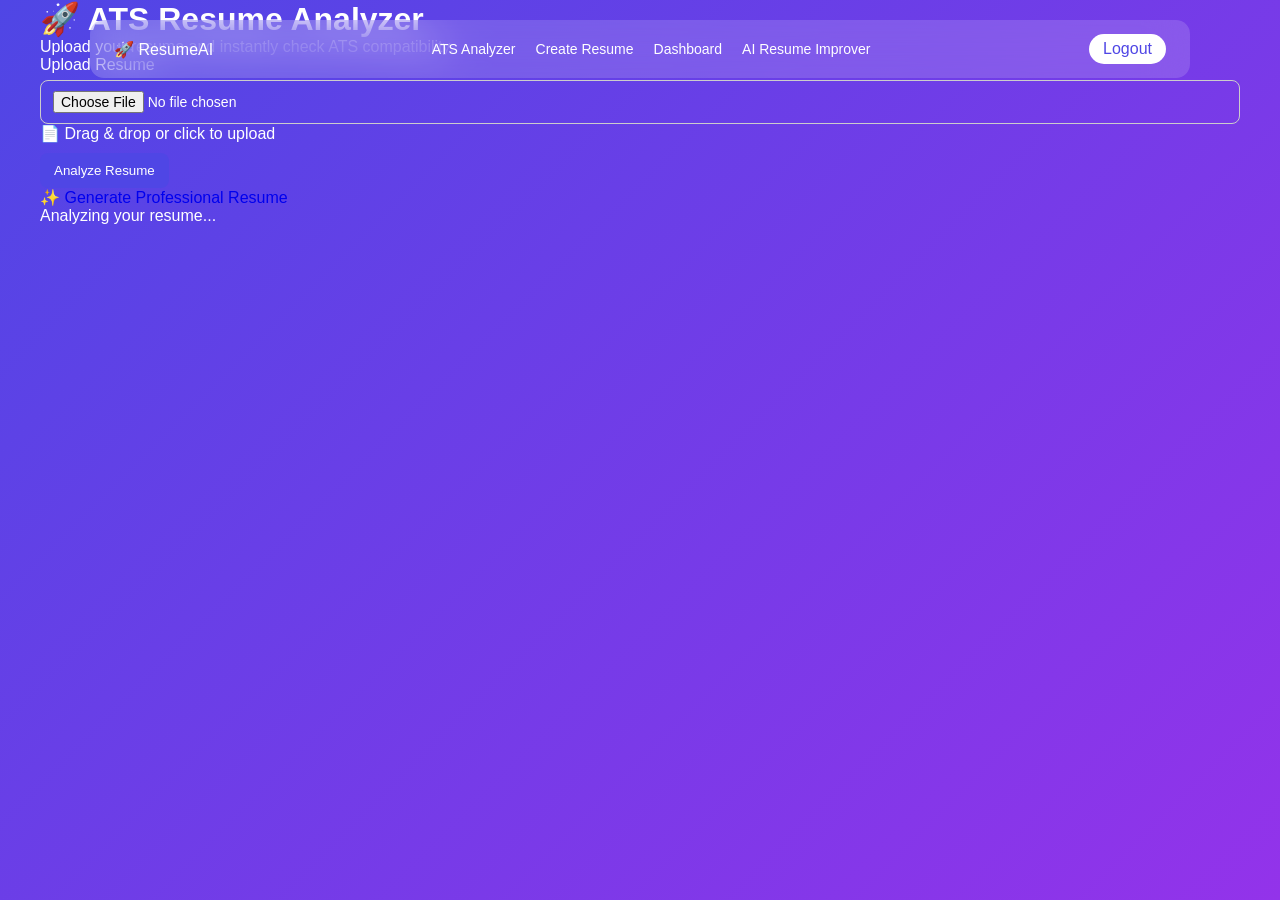
<file: templates/index.html>
<!doctype html>
<html lang="en">

<head>
    <meta charset="utf-8">
    <title>ATS Score Checker | ResumeAI</title>
    <meta name="viewport" content="width=device-width, initial-scale=1">
    <link rel="stylesheet" href="/static/style.css">
</head>

<body class="ats-page">

    <!-- NAVBAR -->
    <nav class="navbar">
        <div class="logo">🚀 ResumeAI</div>

        <div class="nav-links">
            <a href="/">ATS Analyzer</a>
            <a href="/generate">Create Resume</a>
            <a href="/dashboard">Dashboard</a>
            <a href="/ai-resume">AI Resume Improver</a>
        </div>

        <a href="/logout" class="logout-btn">Logout</a>
    </nav>

    <!-- MAIN -->
    <div class="wrapper center">

        <div class="container glass">

            <h1>🚀 ATS Resume Analyzer</h1>

            <p class="subtitle">
                Upload your resume and instantly check ATS compatibility.
            </p>

            <!-- FORM -->
            <form id="atsForm" action="/check-ats" method="post" enctype="multipart/form-data">

                <label>Upload Resume</label>

                <div class="upload-box" id="uploadBox">
                    <input type="file" name="file" id="fileInput" accept=".pdf,.doc,.docx" required>
                    <p>📄 Drag & drop or click to upload</p>
                    <span id="fileName"></span>
                </div>

                <button type="submit" class="btn btn-primary" id="analyzeBtn">
                    Analyze Resume
                </button>

                <div class="generate-wrapper">
                    <a href="/generate" class="generate-btn">
                        ✨ Generate Professional Resume
                    </a>
                </div>

            </form>

            <!-- LOADING -->
            <div class="loading" id="loading">
                <div class="spinner"></div>
                <p>Analyzing your resume...</p>
            </div>

        </div>

    </div>

    <!-- JS -->
    <script>
        const form = document.getElementById("atsForm");
        const btn = document.getElementById("analyzeBtn");
        const loading = document.getElementById("loading");
        const fileInput = document.getElementById("fileInput");
        const fileName = document.getElementById("fileName");
        const uploadBox = document.getElementById("uploadBox");

        // Show file name
        fileInput.addEventListener("change", () => {
            fileName.innerText = fileInput.files[0]?.name || "";
        });

        // Drag & drop
        uploadBox.addEventListener("dragover", e => {
            e.preventDefault();
            uploadBox.classList.add("drag");
        });

        uploadBox.addEventListener("dragleave", () => {
            uploadBox.classList.remove("drag");
        });

        uploadBox.addEventListener("drop", e => {
            e.preventDefault();
            fileInput.files = e.dataTransfer.files;
            fileName.innerText = fileInput.files[0].name;
            uploadBox.classList.remove("drag");
        });

        // Submit
        form.addEventListener("submit", async function (e) {
            e.preventDefault();

            loading.style.display = "block";
            btn.disabled = true;
            btn.innerText = "Analyzing...";

            let formData = new FormData(form);

            try {
                let response = await fetch("/check-ats", {
                    method: "POST",
                    body: formData
                });

                let html = await response.text();

                document.body.innerHTML = html;

            } catch (err) {
                alert("Error analyzing resume. Try again.");
            }

            loading.style.display = "none";
            btn.disabled = false;
            btn.innerText = "Analyze Resume";
        });
    </script>

</body>

</html>
</file>
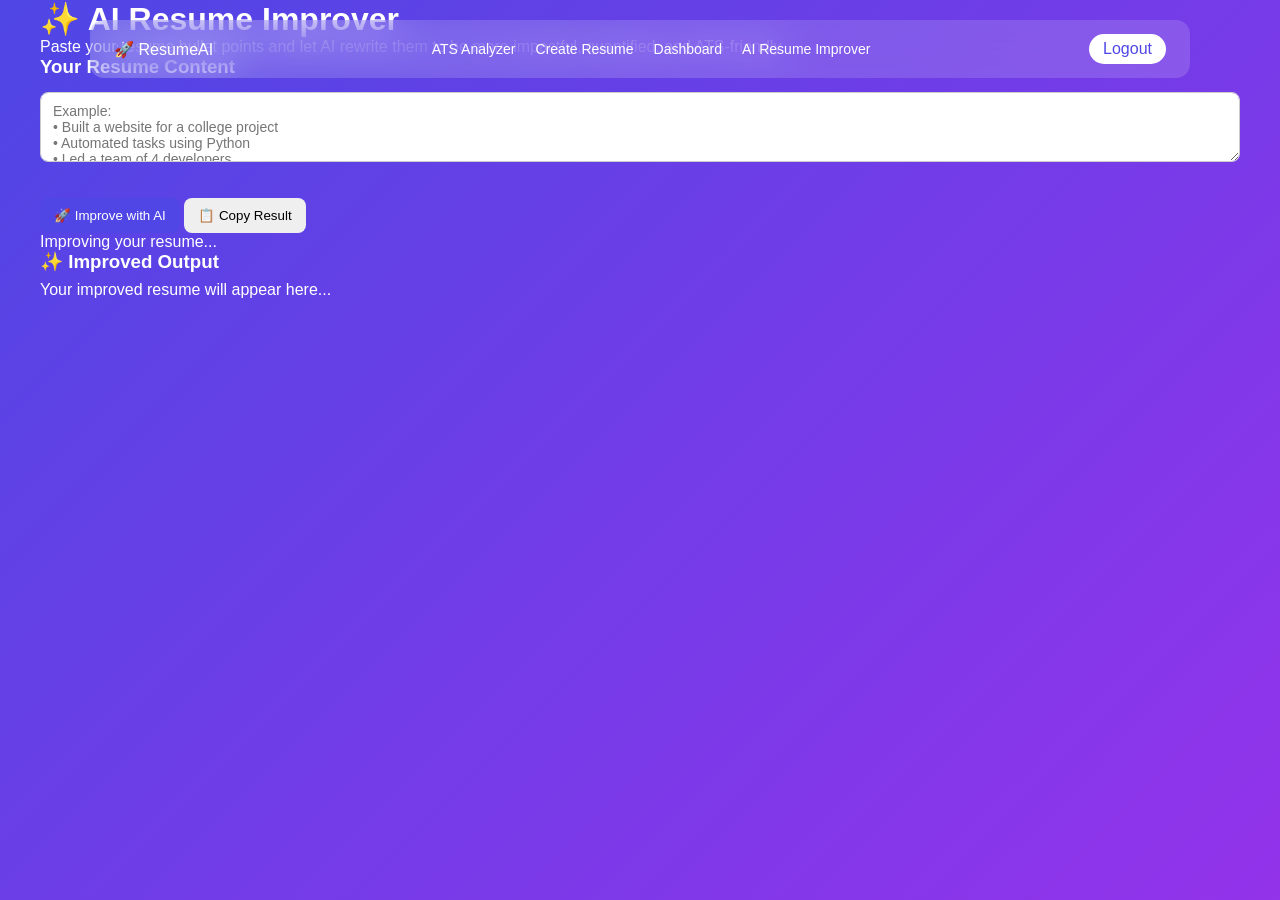
<file: templates/ai_resume.html>
<!DOCTYPE html>
<html lang="en">

<head>
    <meta charset="UTF-8">
    <meta name="viewport" content="width=device-width, initial-scale=1">
    <title>AI Resume Improver | ResumeAI</title>
    <link rel="stylesheet" href="/static/style.css">
</head>

<body class="ai-page">

    <!-- NAVBAR -->
    <nav class="navbar">
        <div class="logo">🚀 ResumeAI</div>

        <div class="nav-links">
            <a href="/">ATS Analyzer</a>
            <a href="/generate">Create Resume</a>
            <a href="/dashboard">Dashboard</a>
            <a href="/ai-resume">AI Resume Improver</a>
        </div>

        <a href="/logout" class="logout-btn">Logout</a>
    </nav>

    <!-- MAIN -->
    <div class="wrapper">

        <div class="container glass">

            <h1>✨ AI Resume Improver</h1>

            <p class="subtitle">
                Paste your resume bullet points and let AI rewrite them to be more impactful, quantified, and
                ATS-friendly.
            </p>

            <!-- INPUT -->
            <div class="section">
                <h3>Your Resume Content</h3>

                <textarea id="resumeText" placeholder="Example:
• Built a website for a college project
• Automated tasks using Python
• Led a team of 4 developers"></textarea>
            </div>

            <!-- ACTION BUTTONS -->
            <div class="btn-group center">

                <button class="btn btn-primary" onclick="improve()">
                    🚀 Improve with AI
                </button>

                <button class="btn btn-secondary" onclick="copyResult()">
                    📋 Copy Result
                </button>

            </div>

            <!-- LOADING -->
            <div class="loading" id="loading">
                <div class="spinner"></div>
                <div>Improving your resume...</div>
            </div>

            <!-- RESULT -->
            <div class="section result-box" id="resultBox">

                <h3>✨ Improved Output</h3>

                <div class="result" id="result">
                    Your improved resume will appear here...
                </div>

            </div>

        </div>

    </div>

    <!-- JS -->
    <script>

        async function improve() {

            const text = document.getElementById("resumeText").value.trim();

            if (!text) {
                alert("Please paste resume content first.");
                return;
            }

            const loading = document.getElementById("loading");
            const resultBox = document.getElementById("resultBox");
            const result = document.getElementById("result");

            loading.style.display = "block";
            result.innerText = "";

            try {

                const response = await fetch("/ai-improve-text", {
                    method: "POST",
                    headers: { "Content-Type": "application/json" },
                    body: JSON.stringify({ text: text })
                });

                const data = await response.json();

                result.innerText = data.result || "No improvement generated.";
                resultBox.style.display = "block";

            } catch (err) {

                result.innerText = "❌ Error improving resume. Please try again.";
                resultBox.style.display = "block";

            }

            loading.style.display = "none";
        }

        function copyResult() {

            const result = document.getElementById("result").innerText;

            if (!result || result.includes("appear here")) {
                alert("Nothing to copy yet.");
                return;
            }

            navigator.clipboard.writeText(result);
            alert("✅ Copied to clipboard!");
        }

    </script>

</body>

</html>
</file>
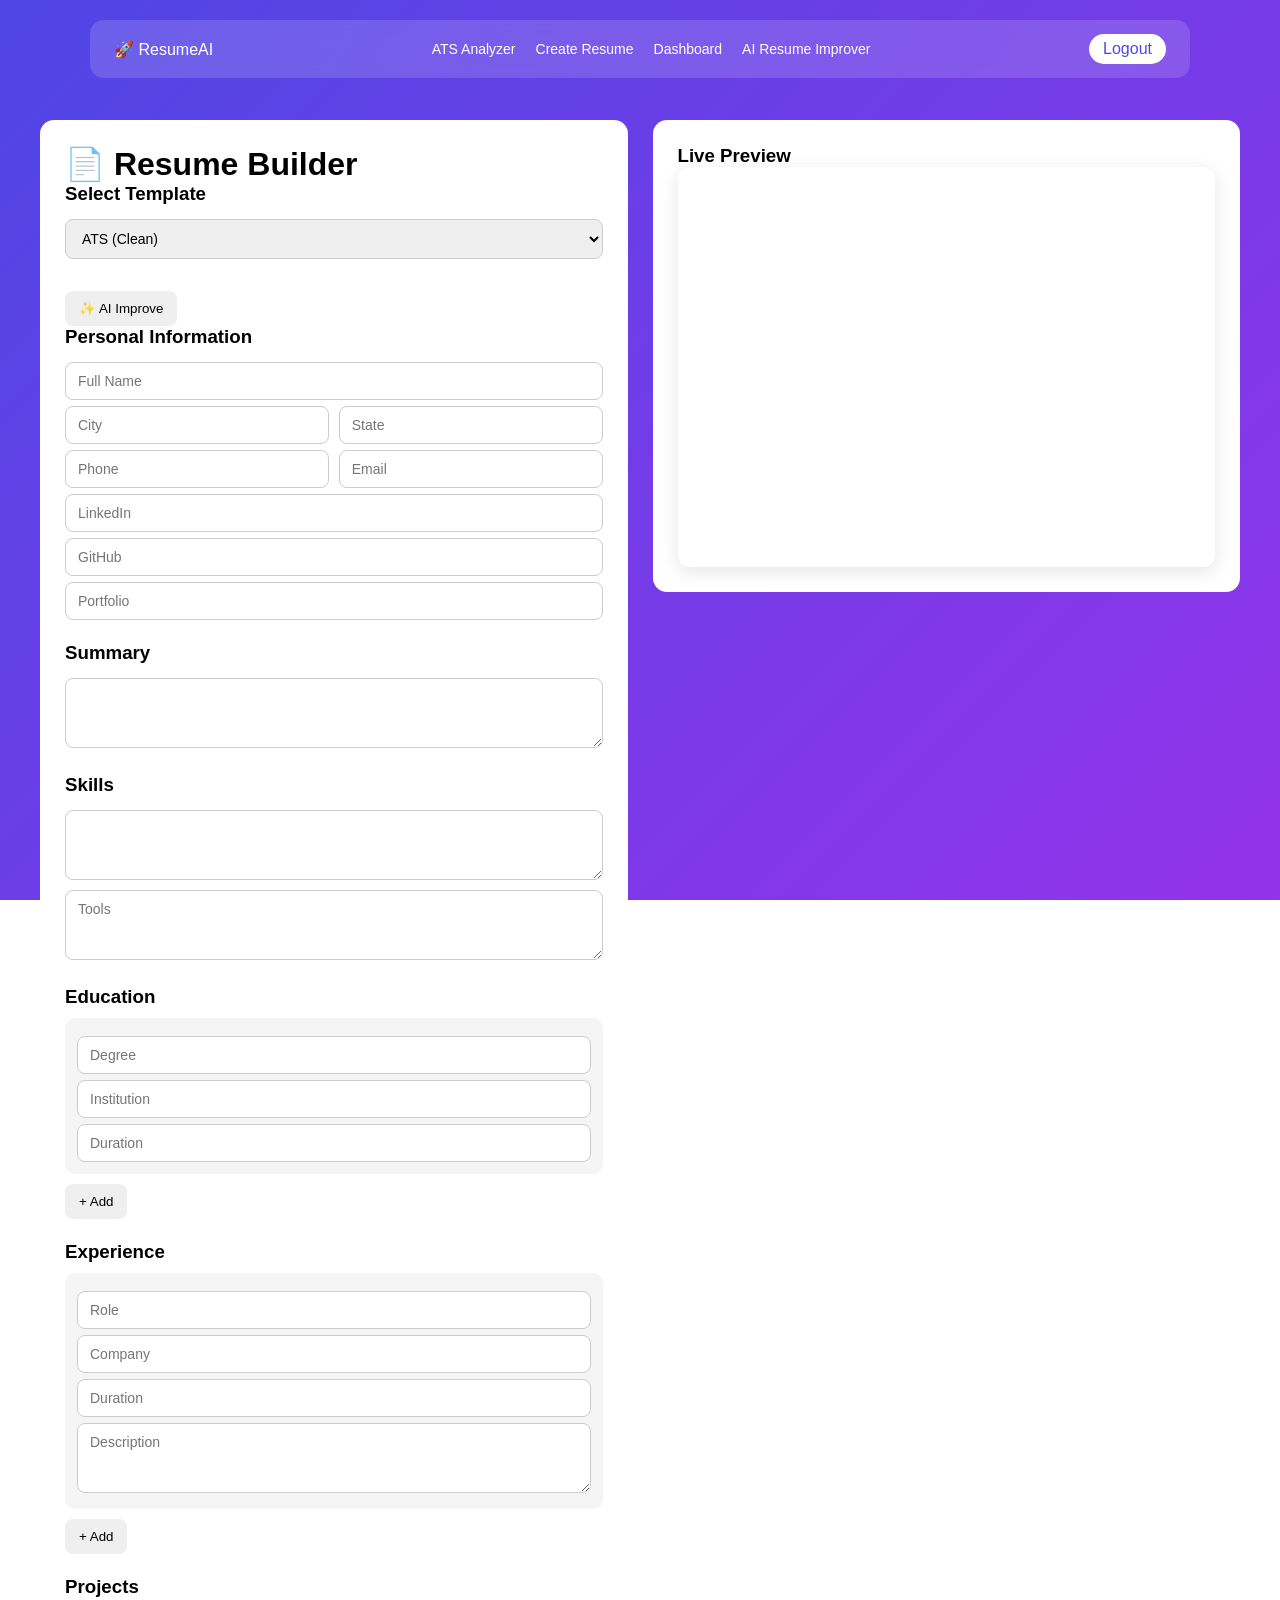
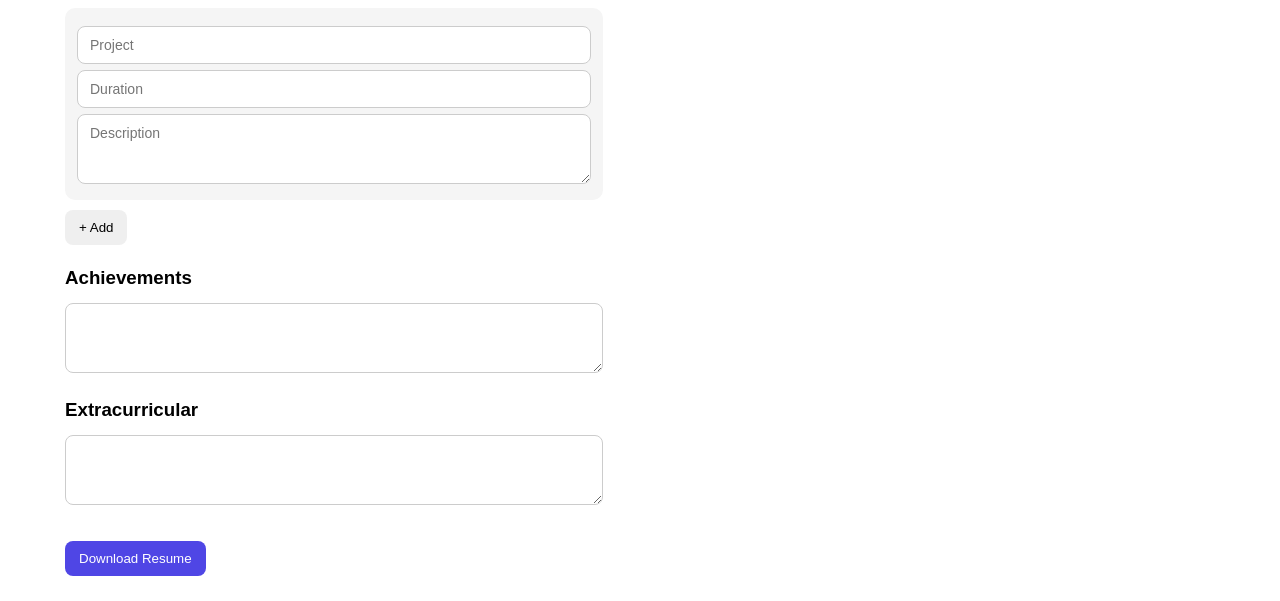
<file: templates/generate.html>
<!DOCTYPE html>
<html lang="en">

<head>
  <meta charset="UTF-8">
  <title>Create Resume | ResumeAI</title>
  <meta name="viewport" content="width=device-width, initial-scale=1">
  <link rel="stylesheet" href="/static/style.css">
</head>

<body class="generate-page">

  <!-- NAVBAR -->
  <nav class="navbar">
    <div class="logo">🚀 ResumeAI</div>

    <div class="nav-links">
      <a href="/">ATS Analyzer</a>
      <a href="/generate">Create Resume</a>
      <a href="/dashboard">Dashboard</a>
      <a href="/ai-resume">AI Resume Improver</a>
    </div>

    <a href="/logout" class="logout-btn">Logout</a>
  </nav>

  <div class="wrapper layout">

    <!-- LEFT FORM -->
    <div class="form-section">
      <div class="container">

        <h1>📄 Resume Builder</h1>

        <form method="post" id="resumeForm">

          <!-- TEMPLATE -->
          <div class="section">
            <h3>Select Template</h3>
            <select name="template" id="templateSelect">
              <option value="ats">ATS (Clean)</option>
              <option value="modern">Modern</option>
              <option value="creative">Creative</option>
            </select>
          </div>

          <!-- AI BUTTON -->
          <button type="button" class="btn btn-secondary" onclick="aiFill()">
            ✨ AI Improve
          </button>

          <!-- PERSONAL -->
          <div class="section">
            <h3>Personal Information</h3>

            <input name="name" placeholder="Full Name">

            <div class="row">
              <input name="city" placeholder="City">
              <input name="state" placeholder="State">
            </div>

            <div class="row">
              <input name="phone" placeholder="Phone">
              <input name="email" placeholder="Email">
            </div>

            <input name="linkedin" placeholder="LinkedIn">
            <input name="github" placeholder="GitHub">
            <input name="portfolio" placeholder="Portfolio">
          </div>

          <!-- SUMMARY -->
          <div class="section">
            <h3>Summary</h3>
            <textarea name="summary"></textarea>
          </div>

          <!-- SKILLS -->
          <div class="section">
            <h3>Skills</h3>
            <textarea name="skills"></textarea>
            <textarea name="tools" placeholder="Tools"></textarea>
          </div>

          <!-- EDUCATION -->
          <div class="section">
            <h3>Education</h3>

            <div id="educationSection">
              <div class="section-block">
                <input name="education_degree[]" placeholder="Degree">
                <input name="education_institution[]" placeholder="Institution">
                <input name="education_duration[]" placeholder="Duration">
              </div>
            </div>

            <button type="button" onclick="addBlock('educationSection')">+ Add</button>
          </div>

          <!-- EXPERIENCE -->
          <div class="section">
            <h3>Experience</h3>

            <div id="experienceSection">
              <div class="section-block">
                <input name="exp_title[]" placeholder="Role">
                <input name="exp_company[]" placeholder="Company">
                <input name="exp_duration[]" placeholder="Duration">
                <textarea name="exp_description[]" placeholder="Description"></textarea>
              </div>
            </div>

            <button type="button" onclick="addBlock('experienceSection')">+ Add</button>
          </div>

          <!-- PROJECTS -->
          <div class="section">
            <h3>Projects</h3>

            <div id="projectSection">
              <div class="section-block">
                <input name="project_title[]" placeholder="Project">
                <input name="project_duration[]" placeholder="Duration">
                <textarea name="project_description[]" placeholder="Description"></textarea>
              </div>
            </div>

            <button type="button" onclick="addBlock('projectSection')">+ Add</button>
          </div>

          <!-- ACHIEVEMENTS -->
          <div class="section">
            <h3>Achievements</h3>
            <textarea name="achievements"></textarea>
          </div>

          <!-- EXTRACURRICULAR -->
          <div class="section">
            <h3>Extracurricular</h3>
            <textarea name="extracurricular"></textarea>
          </div>

          <button class="btn btn-primary" formaction="/create-resume">
            Download Resume
          </button>

        </form>
      </div>
    </div>

    <!-- RIGHT PREVIEW -->
    <div class="preview-section">
      <div class="container">
        <h3>Live Preview</h3>
        <div id="previewBox"></div>
      </div>
    </div>

  </div>

  <!-- JS -->
  <script>

    function val(name) {
      const el = document.querySelector(`[name="${name}"]`);
      return el ? el.value : "";
    }

    function getList(name) {
      return [...document.querySelectorAll(`[name="${name}"]`)].map(e => e.value);
    }

    function formatLines(text) {
      if (!text) return "";
      return text.split("\n").filter(x => x.trim()).map(x => `<li>${x}</li>`).join("");
    }

    function addBlock(id) {
      const section = document.getElementById(id);
      const block = section.children[0].cloneNode(true);
      block.querySelectorAll("input, textarea").forEach(el => el.value = "");
      section.appendChild(block);
    }

    function renderTemplate(template, content) {
      return `<div class="resume-preview ${template}">${content}</div>`;
    }

    function updatePreview() {

      const template = document.getElementById("templateSelect").value;

      const contact = [val("email"), val("phone")].filter(Boolean).join(" | ");
      const links = [val("linkedin"), val("github"), val("portfolio")].filter(Boolean).join(" | ");

      let eduHTML = "";
      getList("education_degree[]").forEach((d, i) => {
        if (d) {
          eduHTML += `<div class="entry">
            <b>${d}</b>
            <span class="right">${getList("education_duration[]")[i]}</span>
            <div>${getList("education_institution[]")[i]}</div>
          </div>`;
        }
      });

      let expHTML = "";
      getList("exp_title[]").forEach((t, i) => {
        if (t) {
          expHTML += `<div class="entry">
            <b>${t} - ${getList("exp_company[]")[i]}</b>
            <span class="right">${getList("exp_duration[]")[i]}</span>
            <ul>${formatLines(getList("exp_description[]")[i])}</ul>
          </div>`;
        }
      });

      let projHTML = "";
      getList("project_title[]").forEach((t, i) => {
        if (t) {
          projHTML += `<div class="entry">
            <b>${t}</b>
            <span class="right">${getList("project_duration[]")[i]}</span>
            <ul>${formatLines(getList("project_description[]")[i])}</ul>
          </div>`;
        }
      });

      const content = `
        <h2>${val("name")}</h2>
        <p class="center small">${contact}</p>
        <p class="center small">${links}</p>

        ${val("summary") ? `<h3>Summary</h3><p>${val("summary")}</p>` : ""}
        ${val("skills") ? `<h3>Skills</h3><p>${val("skills")}</p>` : ""}
        ${eduHTML ? `<h3>Education</h3>${eduHTML}` : ""}
        ${expHTML ? `<h3>Experience</h3>${expHTML}` : ""}
        ${projHTML ? `<h3>Projects</h3>${projHTML}` : ""}
      `;

      document.getElementById("previewBox").innerHTML =
        renderTemplate(template, content);
    }

    async function aiFill() {
      const text = val("summary") + "\n" + val("skills");

      const res = await fetch("/ai-improve-text", {
        method: "POST",
        headers: { "Content-Type": "application/json" },
        body: JSON.stringify({ text })
      });

      const data = await res.json();
      document.querySelector('[name="summary"]').value = data.result;
      updatePreview();
    }

    document.querySelectorAll("input, textarea, select")
      .forEach(el => el.addEventListener("input", updatePreview));

    updatePreview();

  </script>

</body>

</html>
</file>
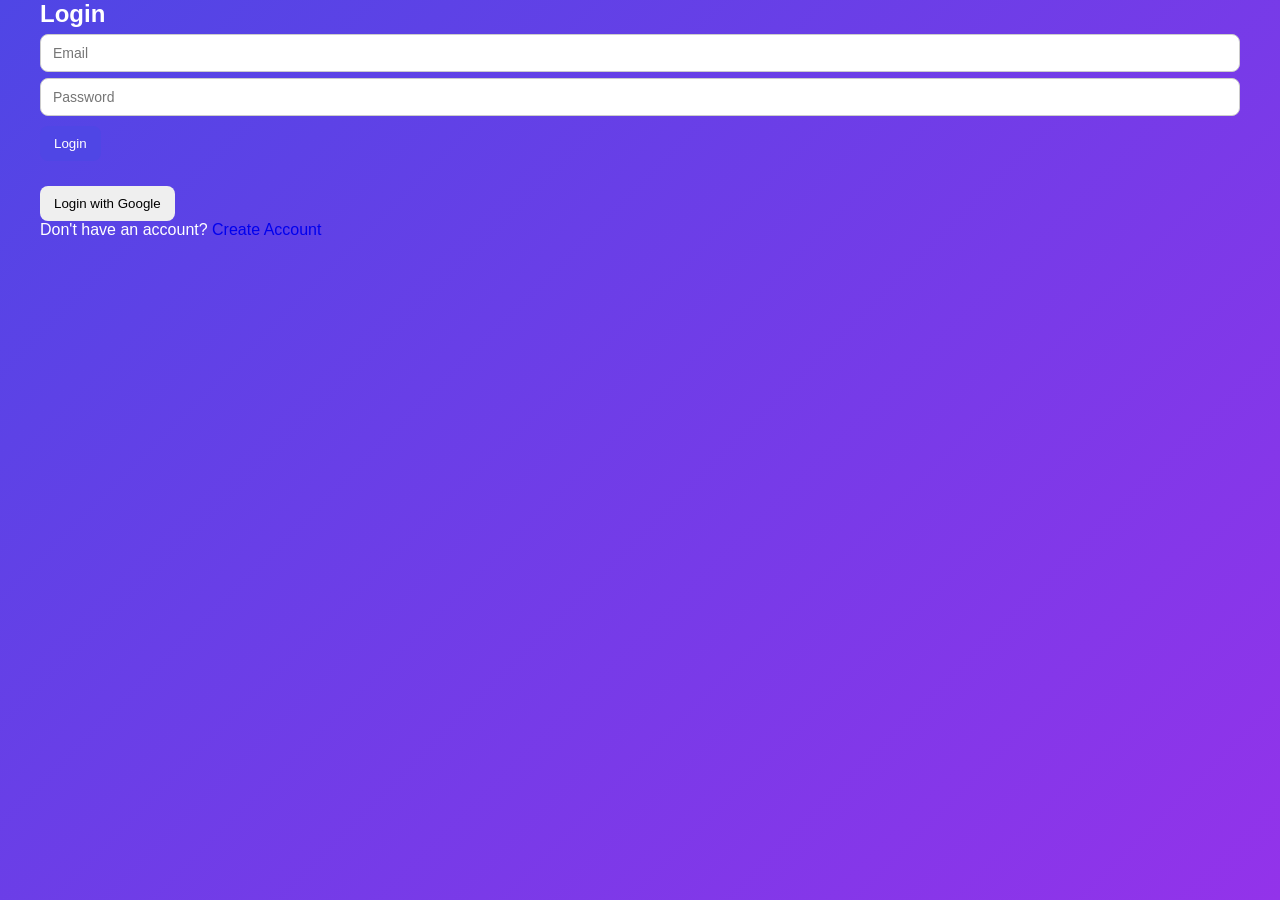
<file: templates/login.html>
<!DOCTYPE html>
<html>

<head>
    <title>Login | ResumeAI</title>
    <link rel="stylesheet" href="/static/style.css">
</head>

<body class="auth-page">

    <div class="wrapper center">

        <div class="card glass">

            <h2>Login</h2>

            <form method="post">

                <input type="email" name="email" placeholder="Email" required>

                <input type="password" name="password" placeholder="Password" required>

                <button class="btn btn-primary" type="submit">Login</button>

            </form>

            <div style="margin-top:15px;">
                <a href="/auth/google">
                    <button class="btn btn-secondary google-btn">Login with Google</button>
                </a>
            </div>

            <div class="login-link">
                Don't have an account? <a href="/signup">Create Account</a>
            </div>

        </div>

    </div>

</body>

</html>
</file>
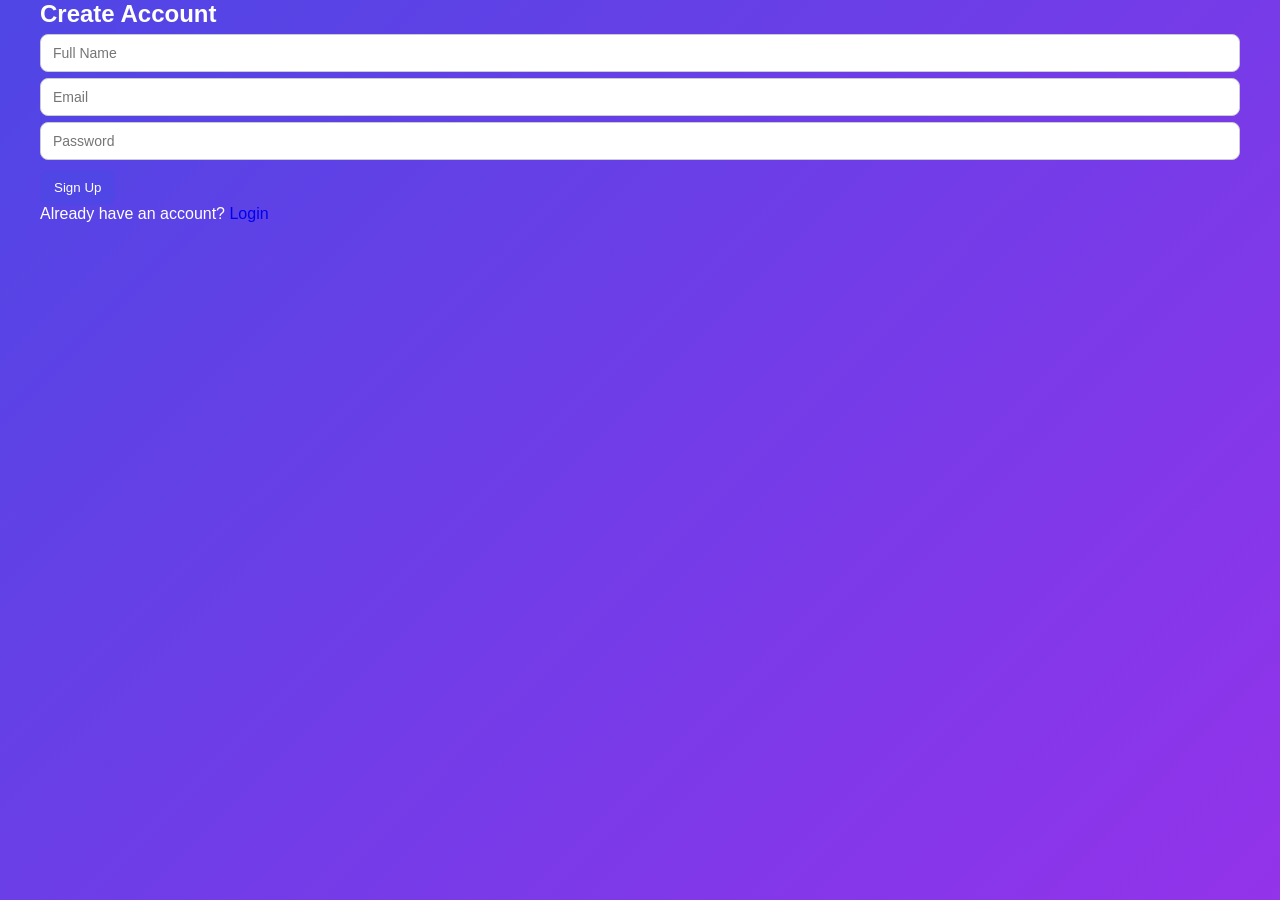
<file: templates/signup.html>
<!DOCTYPE html>
<html>

<head>
    <title>Sign Up | ResumeAI</title>
    <link rel="stylesheet" href="/static/style.css">
</head>

<body class="auth-page">

    <div class="wrapper center">

        <div class="card glass">

            <h2>Create Account</h2>

            <form method="post">

                <input type="text" name="name" placeholder="Full Name" required>

                <input type="email" name="email" placeholder="Email" required>

                <input type="password" name="password" placeholder="Password" required>

                <button class="btn btn-primary" type="submit">Sign Up</button>

            </form>

            <div class="login-link">
                Already have an account? <a href="/login">Login</a>
            </div>

        </div>

    </div>

</body>

</html>
</file>
<file: static/style.css>
/* ===== GLOBAL RESET ===== */
* {
    margin: 0;
    padding: 0;
    box-sizing: border-box;
    font-family: 'Segoe UI', sans-serif;
}

a {
    text-decoration: none;
}

/* ===== GLOBAL BODY ===== */
body {
    background: linear-gradient(135deg, #4f46e5, #9333ea, #ec4899);
    background-attachment: fixed;
    background-size: 200% 200%;
    animation: gradientMove 12s ease infinite;
    min-height: 100vh;
    color: white;
}

@keyframes gradientMove {
    0% {
        background-position: 0% 50%;
    }

    50% {
        background-position: 100% 50%;
    }

    100% {
        background-position: 0% 50%;
    }
}

/* ===== NAVBAR ===== */
.navbar {
    position: fixed;
    top: 20px;
    left: 50%;
    transform: translateX(-50%);
    width: 90%;
    max-width: 1100px;
    display: flex;
    justify-content: space-between;
    align-items: center;
    padding: 14px 24px;
    background: rgba(255, 255, 255, 0.15);
    backdrop-filter: blur(20px);
    border-radius: 14px;
    z-index: 1000;
}

.nav-links {
    display: flex;
    gap: 20px;
}

.nav-links a {
    color: white;
    font-size: 14px;
}

.logout-btn {
    background: white;
    color: #4f46e5;
    padding: 6px 14px;
    border-radius: 20px;
}

/* ===== WRAPPER ===== */
.wrapper {
    max-width: 1200px;
    margin: auto;
}

/* ===== GENERATE PAGE ===== */
.generate-page {
    padding-top: 120px;
}

.generate-page .layout {
    display: flex;
    gap: 25px;
}

/* ===== CONTAINER ===== */
.generate-page .container {
    background: white;
    color: black;
    padding: 25px;
    border-radius: 14px;
    width: 100%;
}

/* ===== FORM ===== */
.form-section {
    flex: 1;
}

.preview-section {
    flex: 1;
}

.section {
    margin-bottom: 22px;
}

.section h3 {
    margin-bottom: 8px;
}

/* Inputs */
input,
textarea,
select {
    width: 100%;
    padding: 10px 12px;
    margin-top: 6px;
    border-radius: 8px;
    border: 1px solid #ccc;
    font-size: 14px;
}

textarea {
    min-height: 70px;
    resize: vertical;
}

/* Row layout */
.row {
    display: flex;
    gap: 10px;
}

.row input {
    flex: 1;
}

/* Blocks */
.section-block {
    background: #f5f5f5;
    padding: 12px;
    margin-top: 10px;
    border-radius: 10px;
}

/* Buttons */
button,
.btn {
    padding: 10px 14px;
    border-radius: 8px;
    border: none;
    cursor: pointer;
    margin-top: 10px;
}

.btn-primary {
    background: #4f46e5;
    color: white;
}

/* ===== PREVIEW ===== */
#previewBox {
    background: #fff;
    color: black;
    padding: 20px;
    border-radius: 12px;
    min-height: 400px;
    box-shadow: 0 5px 20px rgba(0, 0, 0, 0.1);
}

/* ===== TEMPLATE STYLES ===== */

/* MODERN */
.preview-modern h2 {
    text-align: center;
    margin-bottom: 5px;
}

.preview-modern p {
    text-align: center;
}

/* CLASSIC */
.preview-classic {
    font-family: Georgia, serif;
}

.preview-classic h2 {
    border-bottom: 2px solid black;
    padding-bottom: 5px;
}

/* MINIMAL */
.preview-minimal {
    font-size: 14px;
}

.preview-minimal h2 {
    font-size: 18px;
}

/* Headings inside preview */
#previewBox h4 {
    margin-top: 15px;
    border-bottom: 1px solid #ddd;
    padding-bottom: 3px;
}

/* ===== MOBILE ===== */
@media(max-width:768px) {
    .generate-page .layout {
        flex-direction: column;
    }

    .row {
        flex-direction: column;
    }
}

/* ===== RESUME PREVIEW (ATS STYLE) ===== */

.resume-preview {
    font-family: Calibri, Arial, sans-serif;
    font-size: 13px;
    line-height: 1.5;
}

.resume-preview h2 {
    text-align: center;
    margin-bottom: 5px;
}

.resume-preview h3 {
    border-bottom: 1px solid #000;
    margin-top: 15px;
    margin-bottom: 5px;
    font-size: 15px;
}

.resume-preview .small {
    font-size: 12px;
}

.resume-preview .center {
    text-align: center;
}

.resume-preview .entry {
    margin-bottom: 8px;
}

.resume-preview .right {
    float: right;
    font-size: 12px;
}

.resume-preview ul {
    margin-left: 18px;
}

/* ===== DASHBOARD STYLES ===== */

.dashboard-page {
    padding-top: 100px;
}

.dashboard-page .layout {
    display: flex;
    gap: 25px;
}

.sidebar {
    flex: 0.3;
}

.main-content {
    flex: 1;
}

.sidebar .container {
    background: white;
    padding: 20px;
    border-radius: 12px;
}

.dashboard-page .container {
    background: white;
    padding: 20px;
    border-radius: 12px;
}

.sidebar .btn {
    margin: 5px 0;
    width: 100%;
    text-align: center;
}

.sidebar .btn-primary {
    background: #4f46e5;
    color: white;
}

.history-box {
    margin-bottom: 20px;
}

.history-box h3 {
    margin-bottom: 10px;
}

.history-box ul {
    list-style: none;
}

.history-box li {
    padding: 10px;
    margin-bottom: 6px;
    background: #f8f9fa;
    border-radius: 6px;
}

.history-box .score {
    float: right;
    font-weight: bold;
}

/* ===== MOBILE ===== */
@media (max-width: 768px) {
    .dashboard-page .layout {
        flex-direction: column;
    }
}
</file>
